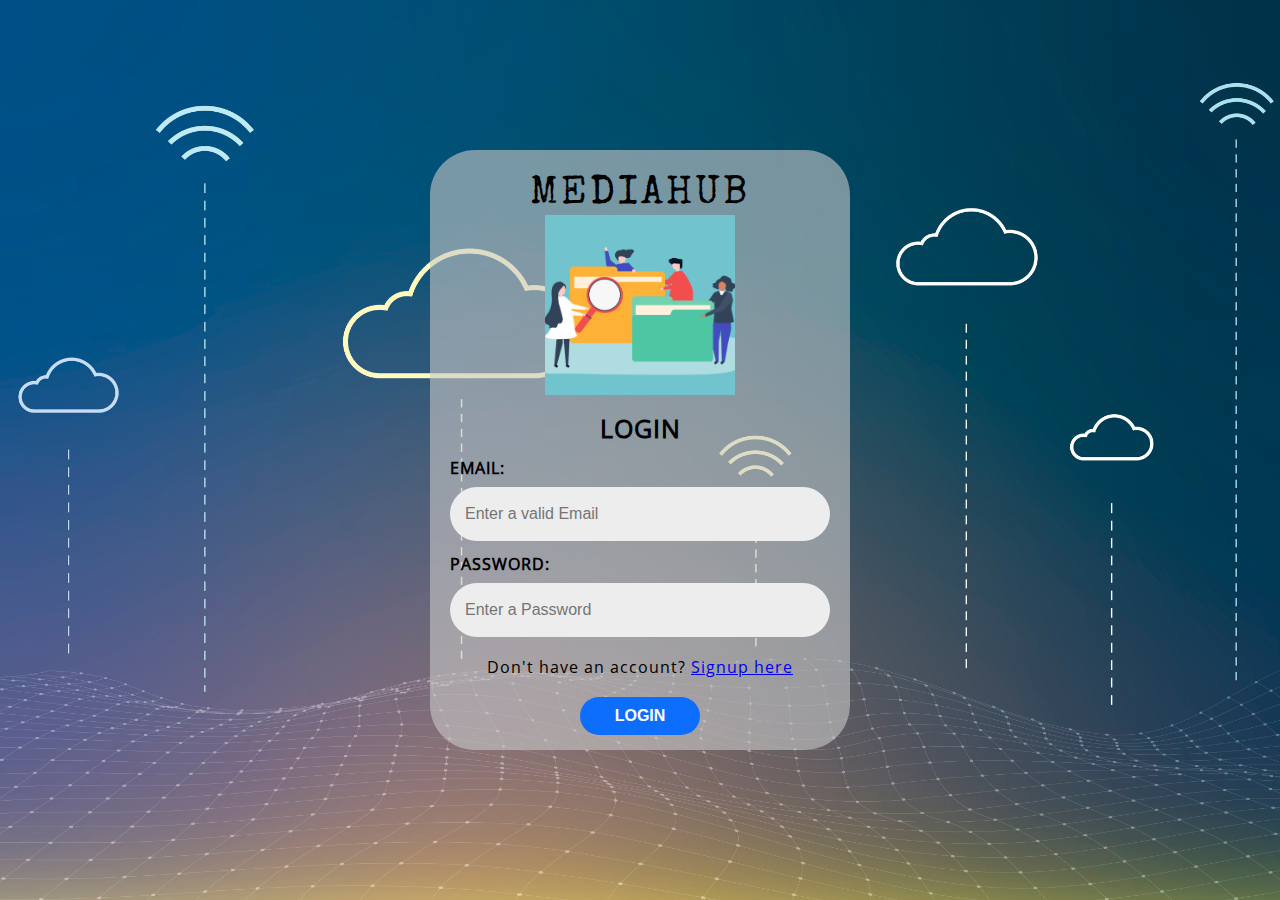
<file: index.html>
<!DOCTYPE html>

<html>
<head>
	<meta charset="utf-8">
	<meta name="viewport" content="width=device-width, initial-scale=1">
	<title>MEDIAHUB LOGIN PAGE</title>
	<link rel="stylesheet" type="text/css" href="assets_signup_login/css/bootstrap-icons.css">
	<link rel="stylesheet" type="text/css" href="assets_signup_login/css/styles.css?2459">
</head>

<body background="assets_signup_login/images/rm373-15.jpg">

	<style>
		.hide{
			display: none;
		}
	</style>
	
	<section class="class_99" >
		<form onsubmit="LOGIN.submit(event)" method="post" enctype="multipart/form-data" class="class_2" >
			<h1  class="class_3" >
				<span class="class_4">
					MEDIAHUB
				</span>
			</h1>
			<img src="assets_signup_login/images/3530103_64682.jpg" class="class_5" >
			<h1  class="class_6" >
				LOGIN
			</h1>
			<div class="js-error-banner hide" style="background-color: #db3232;
			color: #ffffff;
			text-align: center;
			padding: 5px;
			border-radius: 30px;
			margin-top: 5px;
			width: 270px;">
				Please fix the errors below!
			</div>  
			<div class="class_7" >
				<div class="class_8" >
					<label  class="class_9" >
						<b  class="class_12">
							EMAIL:
						</b>
					</label>
					<input placeholder="Enter a valid Email" type="email" name="email" class="class_13" >
				</div>
				<small class="error error-email hide " style="color: rgb(212, 0, 0);align-items: start;font-size: 15px;"></small>
				<div class="class_8" >
					<label  class="class_9" >
						<b class="class_14" >
							PASSWORD:
						</b>
					</label>
					<input placeholder="Enter a Password" type="password" name="password" class="class_11" >
				</div>
				<small class="error error-password hide " style="color: rgb(212, 0, 0);align-items: start;font-size: 15px;"></small>
			</div>
			<div style=" text-align: center;padding-bottom: 15px;">
				Don't have an account? <a href="signup.html">Signup here</a>
			</div>
			<button  class="js-button class_15" >
				<b>
					LOGIN
				</b>
			</button>
		</form>
	</section>
	
</body>
</html>

<script>

		const LOGIN = {           
		uploading: false,
		submit: function(e){

			e.preventDefault();

			if(LOGIN.uploading){
				alert("Already Uploading. Please wait...");
				return;
			}
			let button = document.querySelector(".js-button");
			button.innerHTML="Saving...";

			let myform = new FormData();
			myform.append('data_type','user_login');

			//get all inputs
			let inputs = e.currentTarget.querySelectorAll("input,select,textarea");
			for(var i = 0; i<inputs.length;i++){
				myform.append(inputs[i].name,inputs[i].value.trim());
			}

			LOGIN.uploading=true;
			let xhr = new XMLHttpRequest();
			xhr.addEventListener('readystatechange',function(){
				if(xhr.readyState == 4)
				{
					LOGIN.uploading=false;
					let button = document.querySelector(".js-button");
					button.innerHTML="LOGIN";

					if(xhr.status ==  200)
					{
						console.log(xhr.responseText);
						let obj = JSON.parse(xhr.responseText);		//request body converted from JSON to JS equivalent format to operate on it 
						document.querySelector(".js-error-banner").classList.add('hide');
						
						if(obj.success && obj.data_type == "user_login")
						{ 	
							alert('Login Successful!');
							window.location.href='main_page.html'; 
						}else{
							//errors
							let form = document.querySelector('form');

							//remove old error messages
							let errors = document.querySelectorAll(".error");
							document.querySelector(".js-error-banner").classList.remove('hide');

							for(var i = 0; i<errors.length;i++){
								errors[i].innerHTML='';
								errors[i].classList.add('hide');
							}

							//show new error messages
							for(key in obj.errors){
								let item = document.querySelector(".error-"+key);
								item.innerHTML = obj.errors[key];
								item.classList.remove("hide");
							}
						}

					}else{
						//error handling
						console.log(xhr.responseText);
					}
				}
			});

			xhr.open('POST','api.php',true);
			xhr.send(myform);

		},
	}

</script>
</file>
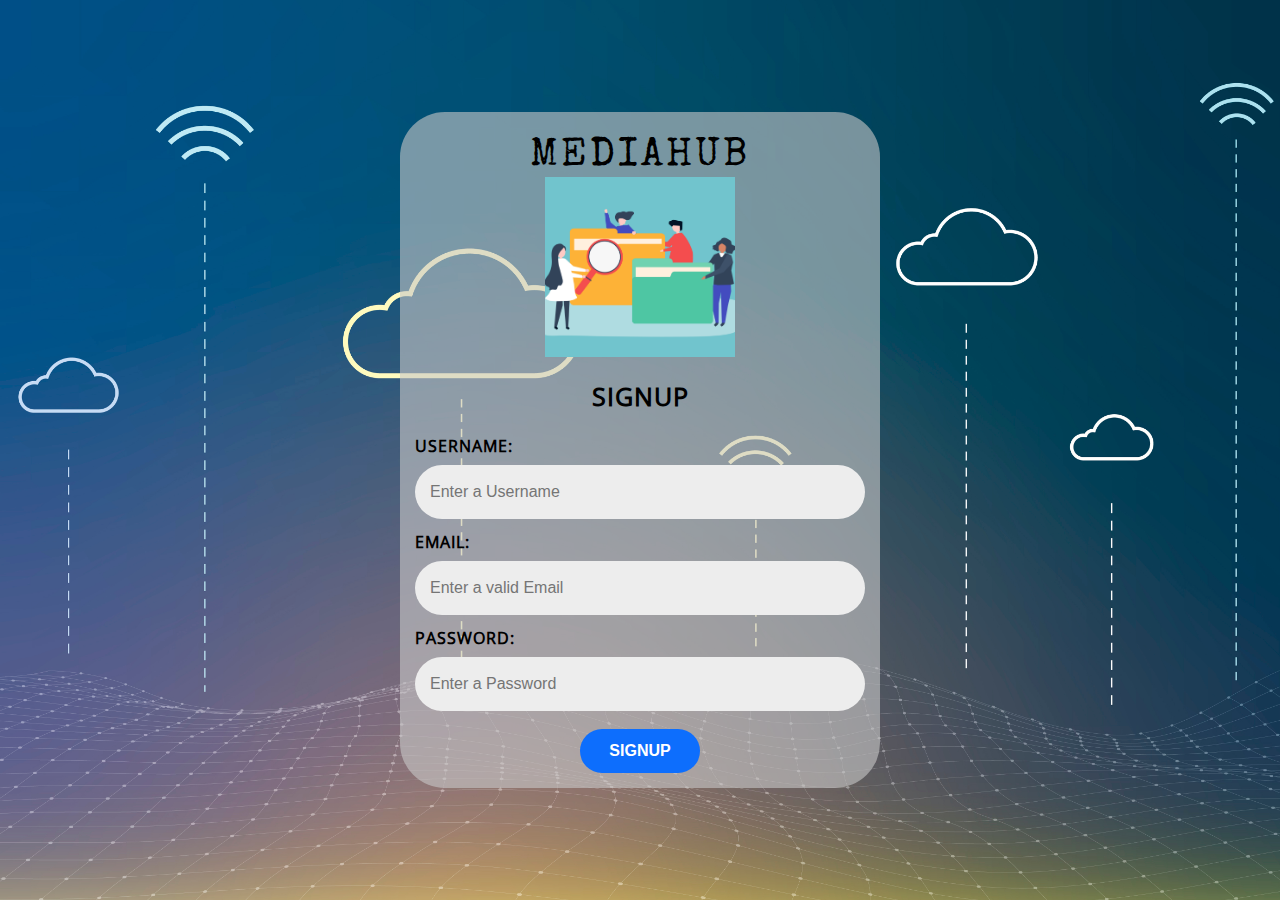
<file: MEDIAHUB_SIGNUP_PAGE/index.html>
<!DOCTYPE html>

<html>
<head>
	<meta charset="utf-8">
	<meta name="viewport" content="width=device-width, initial-scale=1">
	<title>MEDIAHUB SIGNUP PAGE</title>
	<link rel="stylesheet" type="text/css" href="assets/css/bootstrap-icons.css">
	<link rel="stylesheet" type="text/css" href="assets/css/styles.css?2459">
</head>

<body background="assets/images/rm373-15.jpg">

	
	<section class="class_1" >
		<form method="post" enctype="multipart/form-data" class="class_2" >
			<h1  class="class_3" >
				<span class="class_4">
					MEDIAHUB
				</span>
			</h1>
			<img src="assets/images/3530103_64682.jpg" class="class_5" >
			<h1  class="class_6" >
				SIGNUP
			</h1>  
			<div class="class_7" >
				<div class="class_8" >
					<label  class="class_9" >
						<b class="class_10">
							USERNAME:
						</b>
					</label>
					<input placeholder="Enter a Username" type="text" name="username" class="class_11" >
				</div>
				<div class="class_8" >
					<label  class="class_9" >
						<b  class="class_12">
							EMAIL:
						</b>
					</label>
					<input placeholder="Enter a valid Email" type="email" name="email" class="class_13" >
				</div>
				<div class="class_8" >
					<label  class="class_9" >
						<b class="class_14" >
							PASSWORD:
						</b>
					</label>
					<input placeholder="Enter a Password" type="text" name="password" class="class_11" >
				</div>
			</div>
			<button  class="class_15" >
				<b>
					SIGNUP
				</b>
			</button>
		</form>
	</section>
	
</body>
</html>
</file>
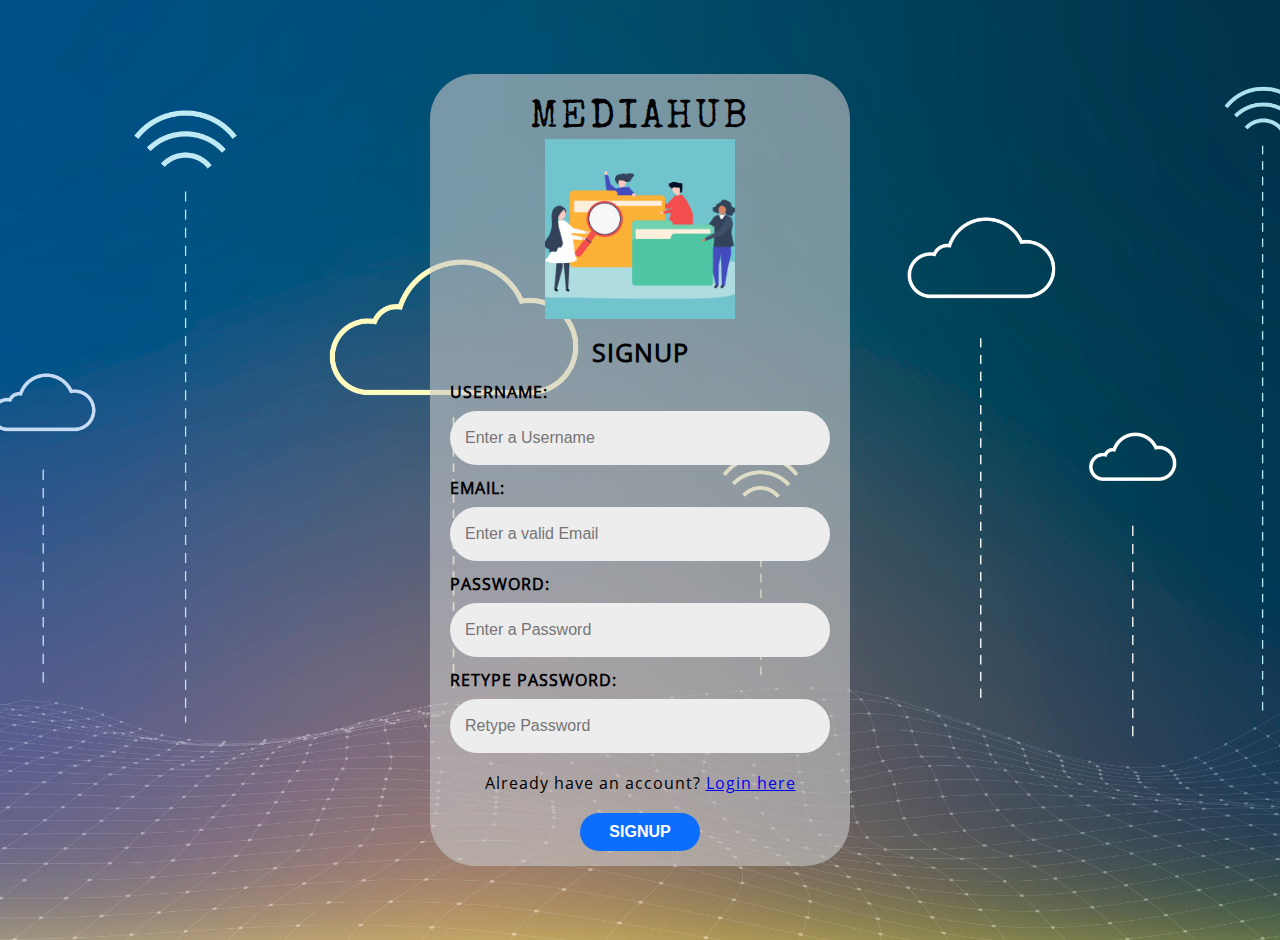
<file: signup.html>
<!DOCTYPE html>

<html>
<head>
	<meta charset="utf-8">
	<meta name="viewport" content="width=device-width, initial-scale=1">
	<title>MEDIAHUB SIGNUP PAGE</title>
	<link rel="stylesheet" type="text/css" href="assets_signup_login/css/bootstrap-icons.css">
	<link rel="stylesheet" type="text/css" href="assets_signup_login/css/styles.css?2459">
</head>

<body background="assets_signup_login/images/rm373-15.jpg">

	<style>
		.hide{
			display: none;
		}
	</style>
	
	<section class="class_1" >
		<form onsubmit="signup.submit(event)" method="post" enctype="multipart/form-data" class="class_2" >
			<h1  class="class_3" >
				<span class="class_4">
					MEDIAHUB
				</span>
			</h1>
			<img src="assets_signup_login/images/3530103_64682.jpg" class="class_5" >
			<h1  class="class_6" >
				SIGNUP
			</h1>
			<div class="js-error-banner hide" style="background-color: #db3232;
			color: #ffffff;
			text-align: center;
			padding: 5px;
			border-radius: 30px;
			margin-top: 5px;
			width: 270px;">
				Please fix the errors below!
			</div>  
			<div class="class_7" >
				<div class="class_8" >
					<label  class="class_9" >
						<b class="class_10">
							USERNAME:
						</b>
					</label>
					<input placeholder="Enter a Username" type="text" name="username" class="class_11" required>
				</div>
				<small class="error error-username hide " style="color: rgb(212, 0, 0);align-items: start;font-size: 15px;"></small>
				<div class="class_8" >
					<label  class="class_9" >
						<b  class="class_12">
							EMAIL:
						</b>
					</label>
					<input placeholder="Enter a valid Email" type="email" name="email" class="class_13" required>
				</div>
				<small class="error error-email hide " style="color: rgb(212, 0, 0);align-items: start;font-size: 15px;"></small>
				<div class="class_8" >
					<label  class="class_9" >
						<b class="class_14" >
							PASSWORD:
						</b>
					</label>
					<input placeholder="Enter a Password" type="password" name="password" class="class_11" required>
				</div>
				<small class="error error-password hide " style="color: rgb(212, 0, 0);align-items: start;font-size: 15px;"></small>
				<div class="class_8" >
					<label  class="class_9" >
						<b class="class_14" >
							RETYPE PASSWORD:
						</b>
					</label>
					<input placeholder="Retype Password" type="password" name="retype_password" class="class_11" required>
				</div>
			</div>
			<div style=" text-align: center;padding-bottom: 15px;">
				Already have an account? <a href="index.html">Login here</a>
			</div>
			<button  class="js-button class_15" >
				<b>
					SIGNUP
				</b>
			</button>
		</form>
	</section>
	
</body>
</html>

<script>

		const signup = {           
		uploading: false,
		submit: function(e){

			e.preventDefault();

			if(signup.uploading){
				alert("Already Uploading. Please wait...");
				return;
			}
			let button = document.querySelector(".js-button");
			button.innerHTML="Saving...";

			let myform = new FormData();
			myform.append('data_type','user_signup');

			//get all inputs
			let inputs = e.currentTarget.querySelectorAll("input,select,textarea");
			for(var i = 0; i<inputs.length;i++){
				myform.append(inputs[i].name,inputs[i].value.trim());
			}

			signup.uploading=true;
			let xhr = new XMLHttpRequest();
			xhr.addEventListener('readystatechange',function(){
				if(xhr.readyState == 4)
				{
					signup.uploading=false;
					let button = document.querySelector(".js-button");
					button.innerHTML="SIGNUP";

					if(xhr.status ==  200)
					{
						console.log(xhr.responseText);
						let obj = JSON.parse(xhr.responseText);		//request body converted from JSON to JS equivalent format to operate on it 
						document.querySelector(".js-error-banner").classList.add('hide');
						
						if(obj.success && obj.data_type == "user_signup")
						{ 	
							alert('Your account is created! Please login to continue');
							window.location.href='index.html'; 
						}else{
							//errors
							let form = document.querySelector('form');

							//remove old error messages
							let errors = document.querySelectorAll(".error");
							document.querySelector(".js-error-banner").classList.remove('hide');

							for(var i = 0; i<errors.length;i++){
								errors[i].innerHTML='';
								errors[i].classList.add('hide');
							}

							//show new error messages
							for(key in obj.errors){
								let item = document.querySelector(".error-"+key);
								item.innerHTML = obj.errors[key];
								item.classList.remove("hide");
							}
						}

					}else{
						//error handling
						console.log(xhr.responseText);
					}
				}
			});

			xhr.open('POST','api.php',true);
			xhr.send(myform);

		},
	}

</script>
</file>
<file: assets_signup_login/css/styles.css>
*, ::after, ::before {
  box-sizing: border-box;
}

@font-face{
	src: url(../fonts/OpenSans-Regular.ttf);
	font-family: opensans;
}

@font-face{
	src: url(../fonts/DancingScript-VariableFont_wght.ttf);
	font-family: dancingscript;
}

@font-face{
	src: url(../fonts/AmaticSC-Regular.ttf);
	font-family: amatic;
}

@font-face{
	src: url(../fonts/SpecialElite-Regular.ttf);
	font-family: specialelite;
}

@font-face{
	src: url(../fonts/Yellowtail-Regular.ttf);
	font-family: yellowtail;
}

@font-face{
	src: url(../fonts/Segoe-UI.ttf);
	font-family: segoe;
}

@font-face{
	src: url(../fonts/Segoe-UI-Bold.ttf);
	font-family: segoebold;
}

body{

	font-family: opensans;
	font-size: 16px;
	margin:0px;
	padding:0px;
	word-break: break-word;
	word-wrap: break-word;
	background-position: center;
	background-size: cover;
}

.item_class_0:hover{padding-left: 10px!important; padding-right: 10px!important; left: 12px!important; margin: 1em 1em 0em!important; font-family: amatic!important; font-weight: bold!important; font-style: normal!important; font-size: 33px!important;}

.class_1{
	font-family: opensans;
	letter-spacing: 1px;
	padding: 0px;
	margin: 0em;
	min-height: 100vh;
	display: flex;
	justify-content: center;
	align-items: center;
	margin: 20px;
}

.class_99{
	font-family: opensans;
	letter-spacing: 1px;
	padding: 0px;
	margin: 0em;
	min-height: 100vh;
	display: flex;
	justify-content: center;
	align-items: center;
}

.class_2{
	width: 100%;
	max-width: 420px;
	padding: 5px;
	text-align: center;
	background-color: rgba(200,200,200,0.6);
	border-radius: 5vmin;
	display: flex;
	flex-direction: column;
	justify-content: center;
	align-items: center;
}

.class_3{

	padding-left: 10px;
	padding-right: 10px;
	left: 12px;
	font-size: 40px;
	margin: 0em;
	font-family: specialelite;
	letter-spacing: 3px;
	margin-top:20px;
	
}

.class_4{

	font-weight: normal;
	
}

.class_5{

	width: 190px;
	height: 180px;
	object-fit: cover;
	text-align: left;
	padding: 0px;
	
}

.class_6{

	padding-left: 10px;
	padding-right: 10px;
	font-family: opensans;
	font-size: 25px;
	margin-bottom: 0px;
	
}

.class_7{

padding: 20px;

color: rgb(255, 255, 255);

padding-bottom: 15px;

padding-top: 0px;
}

.class_8{

margin-top: 4px;

margin-bottom: 4px;

align-items: center;

text-align: left;

width: 380px;
}

.class_9{

margin: 0.5rem 0.5rem 0.5rem 0px;
display: inline-block;
color: rgb(0, 0, 0);
left: -6px;
}

.class_10{

	top: 293px;
	height: 19px;
	font-family: opensans;
	
}

.class_11{

	display: block;
	width: 100%;
	padding: 15px;
	font-size: 1rem;
	font-weight: 400;
	line-height: 1.5;
	color: rgb(33, 37, 41);
	background-color: rgb(237, 237, 237);
	background-clip: padding-box;
	border: medium none;
	appearance: none;
	border-radius: 20em;
	transition: border-color 0.15s ease-in-out 0s, box-shadow 0.15s ease-in-out 0s;
	left: 9px;
	
}

.class_12{

	left: 4px;
	
}

.class_13{

	display: block;
	width: 100%;
	padding: 15px;
	font-size: 1rem;
	font-weight: 400;
	line-height: 1.5;
	color: rgb(33, 37, 41);
	background-color: rgb(237, 237, 237);
	background-clip: padding-box;
	border: medium none;
	appearance: none;
	border-radius: 20em;
	transition: border-color 0.15s ease-in-out 0s, box-shadow 0.15s ease-in-out 0s;
	
}

.class_14{

	top: 293px;
	height: 19px;
	left: 1px;
	
}

.class_15{

font-size: 16px;

padding: 10px;

border: none;

color: rgb(255, 255, 255);

background-color: rgb(13, 110, 253);

border-radius: 30px;

margin: 0.25rem 0.125rem;

cursor: pointer;

left: 5px;

width: 120px;

margin-bottom:10px;
}

@media screen and (max-width: 1200px){

}

@media screen and (max-width: 992px){

}

@media screen and (max-width: 768px){

}

@media screen and (max-width: 576px){

}
</file>
<file: MEDIAHUB_SIGNUP_PAGE/assets/css/styles.css>
*, ::after, ::before {
  box-sizing: border-box;
}

@font-face{
	src: url(../fonts/OpenSans-Regular.ttf);
	font-family: opensans;
}

@font-face{
	src: url(../fonts/DancingScript-VariableFont_wght.ttf);
	font-family: dancingscript;
}

@font-face{
	src: url(../fonts/AmaticSC-Regular.ttf);
	font-family: amatic;
}

@font-face{
	src: url(../fonts/SpecialElite-Regular.ttf);
	font-family: specialelite;
}

@font-face{
	src: url(../fonts/Yellowtail-Regular.ttf);
	font-family: yellowtail;
}

@font-face{
	src: url(../fonts/Segoe-UI.ttf);
	font-family: segoe;
}

@font-face{
	src: url(../fonts/Segoe-UI-Bold.ttf);
	font-family: segoebold;
}

body{

	font-family: opensans;
	font-size: 16px;
	margin:0px;
	padding:0px;
	word-break: break-word;
	word-wrap: break-word;
	background-position: center;
	background-size: cover;
}

.item_class_0:hover{padding-left: 10px!important; padding-right: 10px!important; left: 12px!important; margin: 1em 1em 0em!important; font-family: amatic!important; font-weight: bold!important; font-style: normal!important; font-size: 33px!important;}

.class_1{
	font-family: opensans;
	letter-spacing: 1px;
	padding: 0px;
	margin: 0em;
	height: 100vh;
	display: flex;
	justify-content: center;
	align-items: center;
	
}

.class_2{

	width: 100%;
	max-width: 480px;
	padding: 5px;
	text-align: center;
	background-color: rgba(200,200,200,0.6);
	border-radius: 5vmin;
	max-height: 700px;
	
}

.class_3{

	padding-left: 10px;
	padding-right: 10px;
	left: 12px;
	font-size: 40px;
	margin: 0em;
	font-family: specialelite;
	letter-spacing: 3px;
	margin-top:20px;
	
}

.class_4{

	font-weight: normal;
	
}

.class_5{

	width: 190px;
	height: 180px;
	object-fit: cover;
	text-align: left;
	padding: 0px;
	
}

.class_6{

	padding-left: 10px;
	padding-right: 10px;
	font-family: opensans;
	font-size: 25px;
	margin-bottom: 0px;
	
}

.class_7{

	padding: 10px;
	 color: rgb(255, 255, 255);
	
}

.class_8{

	margin-top: 4px;
	margin-bottom: 4px;
	 align-items: center;
	 text-align: left;
	
}

.class_9{

	margin: 0.5rem 0.5rem 0.5rem 0px;
	display: inline-block;
	color: rgb(0, 0, 0);
	left: -6px;
	
}

.class_10{

	top: 293px;
	height: 19px;
	font-family: opensans;
	
}

.class_11{

	display: block;
	width: 100%;
	padding: 15px;
	font-size: 1rem;
	font-weight: 400;
	line-height: 1.5;
	color: rgb(33, 37, 41);
	background-color: rgb(237, 237, 237);
	background-clip: padding-box;
	border: medium none;
	appearance: none;
	border-radius: 20em;
	transition: border-color 0.15s ease-in-out 0s, box-shadow 0.15s ease-in-out 0s;
	left: 9px;
	
}

.class_12{

	left: 4px;
	
}

.class_13{

	display: block;
	width: 100%;
	padding: 15px;
	font-size: 1rem;
	font-weight: 400;
	line-height: 1.5;
	color: rgb(33, 37, 41);
	background-color: rgb(237, 237, 237);
	background-clip: padding-box;
	border: medium none;
	appearance: none;
	border-radius: 20em;
	transition: border-color 0.15s ease-in-out 0s, box-shadow 0.15s ease-in-out 0s;
	
}

.class_14{

	top: 293px;
	height: 19px;
	left: 1px;
	
}

.class_15{

	font-size: 16px;
	padding: 13px;
	border: none;
	color: rgb(255, 255, 255);
	background-color: rgb(13, 110, 253);
	border-radius: 30px;
	margin: 0.25rem 0.125rem;
	cursor: pointer;
	left: 5px;
	width: 120px;
	margin-bottom:10px;	
}

@media screen and (max-width: 1200px){

}

@media screen and (max-width: 992px){

}

@media screen and (max-width: 768px){

}

@media screen and (max-width: 576px){

}
</file>
